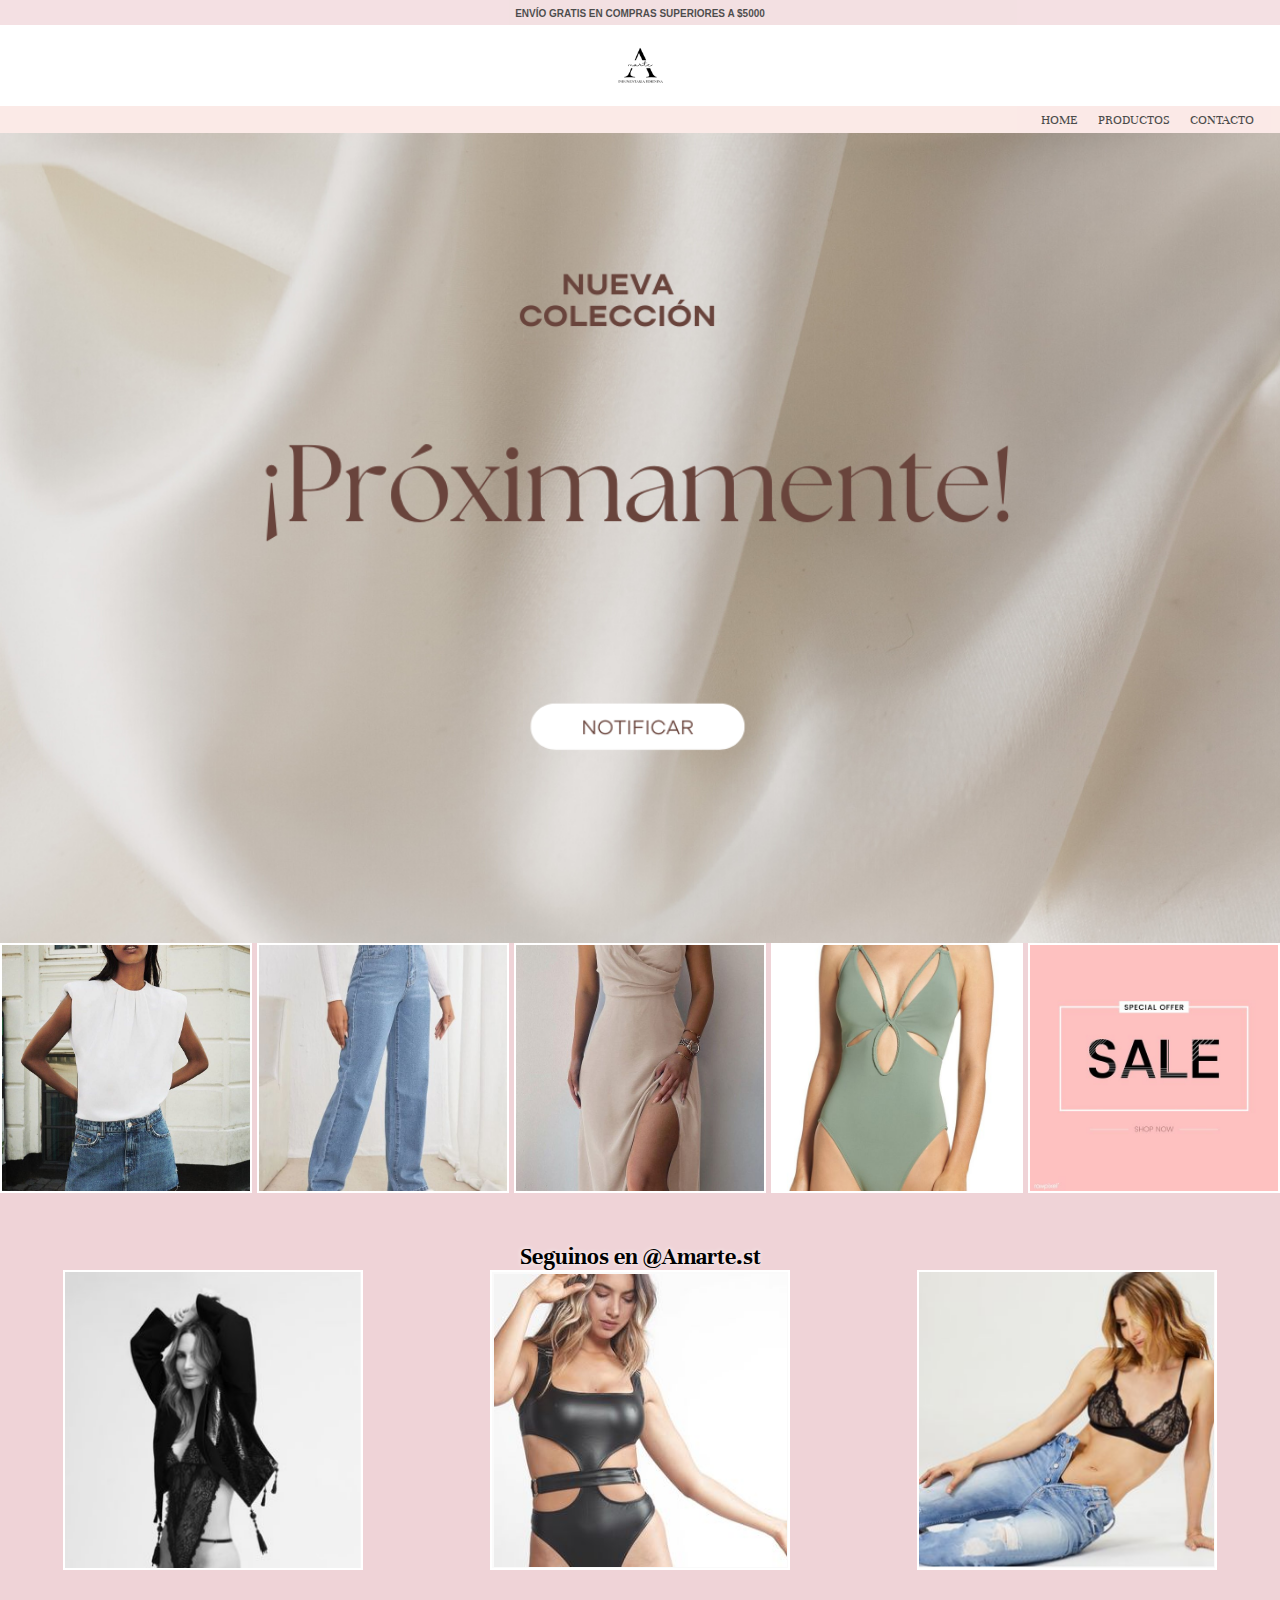
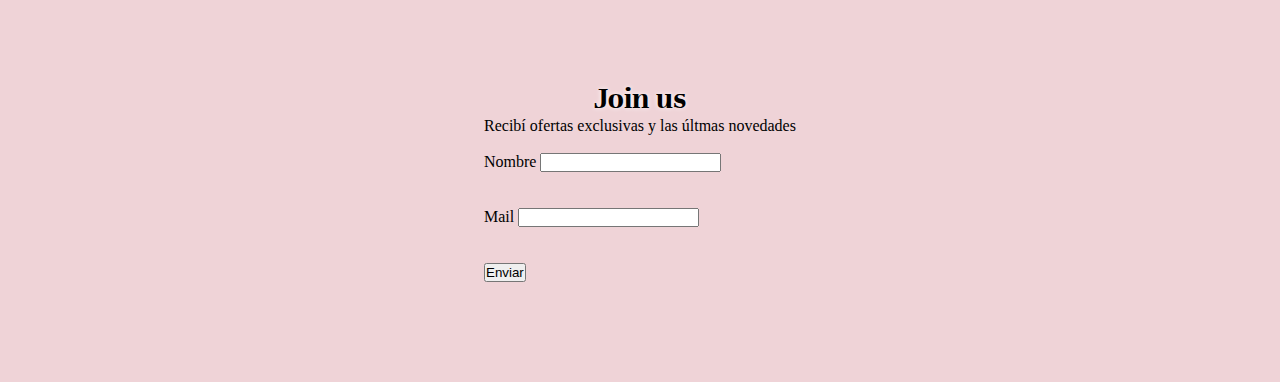
<file: index.html>
<!DOCTYPE html>
<html lang="es">
<head>
    <meta charset="UTF-8">
    <meta http-equiv="X-UA-Compatible" content="IE=edge">
    <meta name="viewport" content="width=device-width, initial-scale=1.0">
    <link rel="stylesheet" type="text/css" href="style.css">
    <title>Amarte</title>
</head>
<body>
   
        <div class="encabezado">
            <p>Envío gratis en compras superiores a $5000 </p>
         </div>
         <div class="header">
            <div class="logo">
                <a href="/index.html" >
                    <img src="img/logo.png" alt="Logo">
                </a>
            </div>
            <nav class="nav">
    
                <ul class="nav2">
                    <li><a href="index.html">Home</a></li>
                    <li>Productos</a>
                        <ul>
                           <li><a href="https://www.pompavana.me/productos/">Bodys</a></li>
                        </ul>
                    </li>
                    <li><a href="Contacto.html">Contacto</a></li>
                </ul>
            </nav>
            <main>
                
             <div class="banner">
             </div>
            
             <section class="categorias">
                <div class="cat cat1"></div>
                <div class="cat cat2"></div>
                <div class="cat cat3"></div>
                <div class="cat cat4"></div>
                <div class="cat cat5"></div>
             </section>

             <div class="rrss">
                <h2>Seguinos en @Amarte.st</h2>
                <div class="instagram">
                    <a href="https://www.instagram.com/pompavana/">
                        <div class="img img1"></div>
                        <div class="img img2"></div>
                        <div class="img img3"></div>
                    </a>
                </div>
            
             </div>

             <footer>
                <div class="newsletter">
                    <h1>Join us</h1>
                    <p>Recibí ofertas exclusivas y las últmas novedades</p><br>
            
                    <form>
                        <div>
                            <label>Nombre</label>
                            <input type="text"> 
                        </div>
                        <br><br>
                        <div>
                            <label>Mail</label>
                            <input type="email">
                        </div>
                        <br><br>
                        <input type="submit" value="Enviar">
                    
                    </form>
                
                   
                </div>

            </footer>
            </main>

        </div>

    
</body>
</html>
</file>
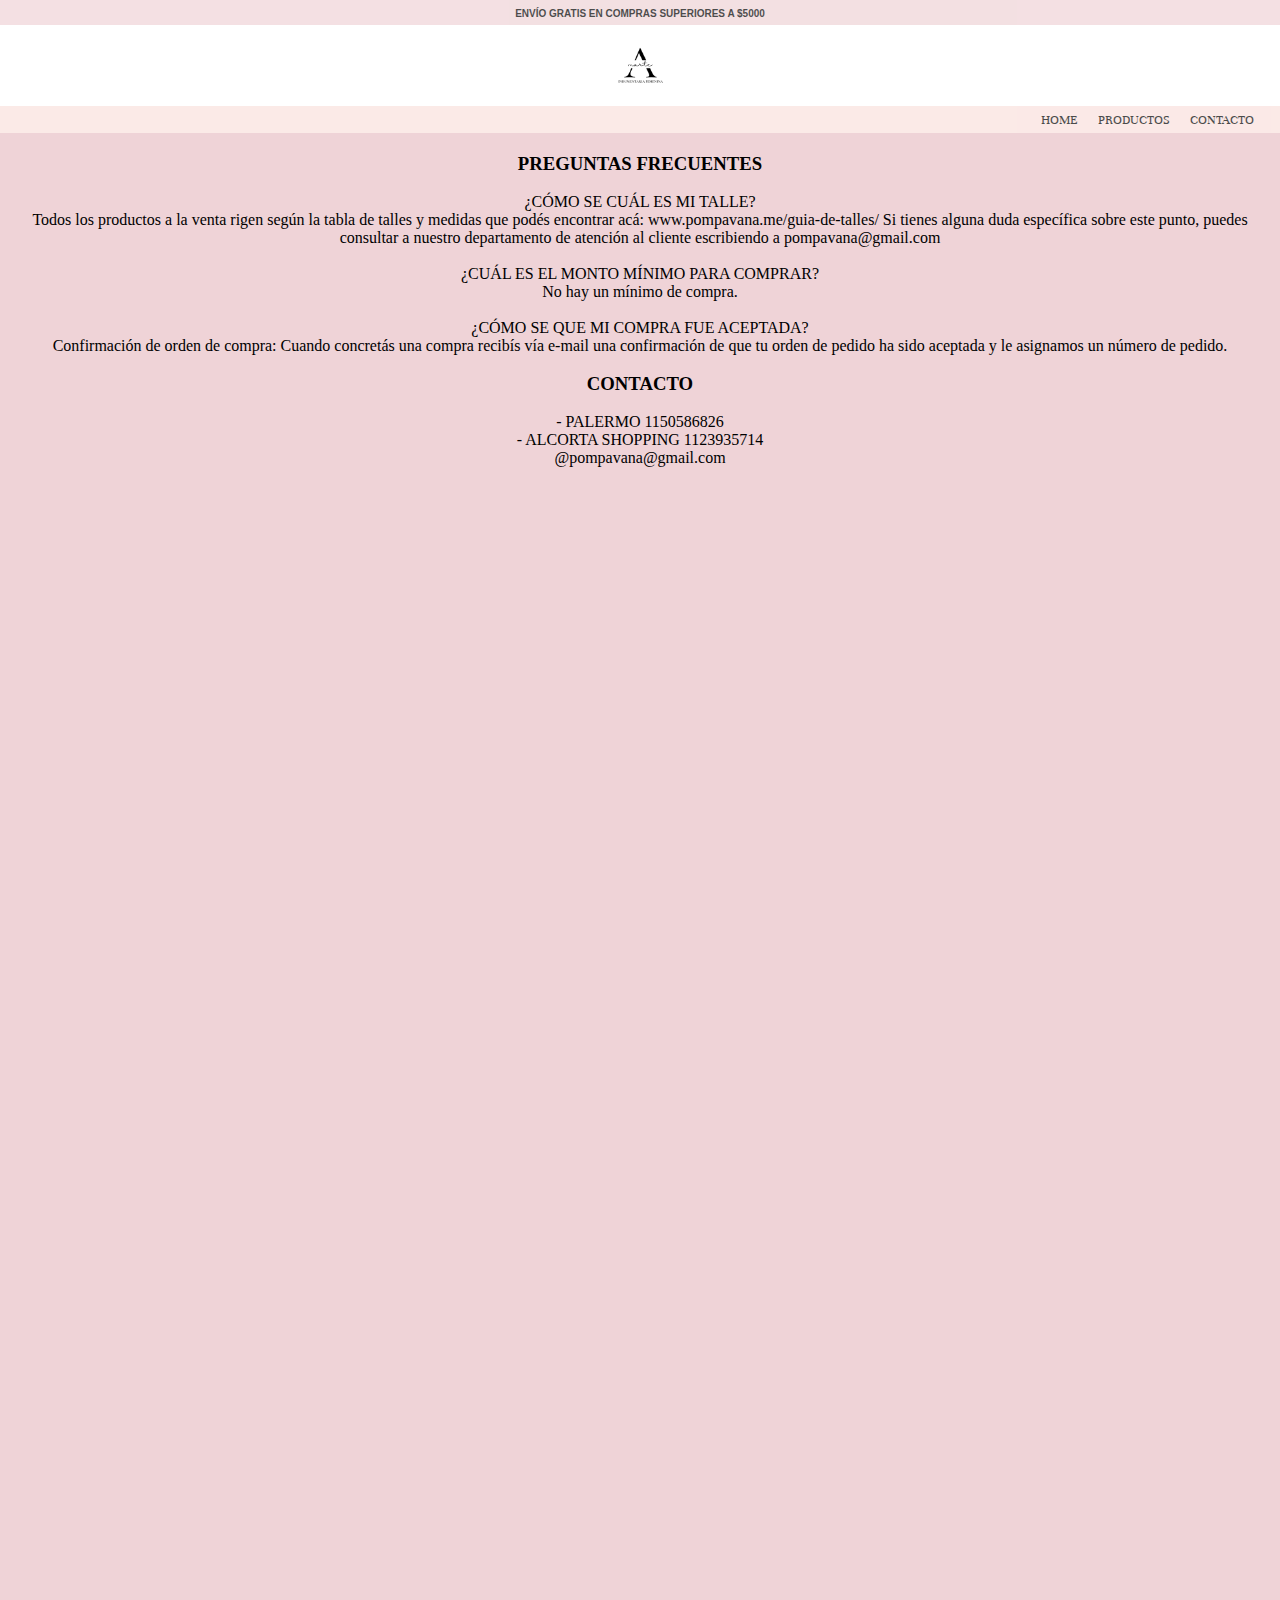
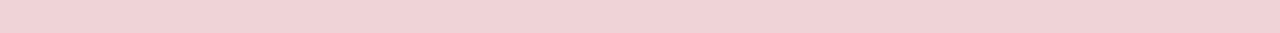
<file: Contacto.html>
<!DOCTYPE html>
<html lang="es">
<head>
    <meta charset="UTF-8">
    <meta http-equiv="X-UA-Compatible" content="IE=edge">
    <meta name="viewport" content="width=device-width, initial-scale=1.0">
    <link rel="stylesheet" type="text/css" href="style.css">
    <title>Amarte</title>
</head>
<body>
   
        <div class="encabezado">
            <p>Envío gratis en compras superiores a $5000 </p>
         </div>
         <div class="header">
            <div class="logo">
                <a href="/index.html" >
                    <img src="img/logo.png" alt="Logo">
                </a>
            </div>
            <nav class="nav">
    
                <ul class="nav2">
                    <li><a href="index.html">Home</a></li>
                    <li>Productos</a>
                        <ul>
                           <li><a href="https://www.pompavana.me/productos/">Bodys</a></li>
                        </ul>
                    </li>
                    <li><a href="Contacto.html">Contacto</a></li>
                </ul>
            </nav>
            <main>
                <div class="contacto">

                 <h3> PREGUNTAS FRECUENTES</h3> <br>
                    <p> 
                        ¿CÓMO SE CUÁL ES MI TALLE? <br>
Todos los productos a la venta rigen según la tabla de talles y medidas que podés encontrar acá: www.pompavana.me/guia-de-talles/ Si tienes alguna duda específica sobre este punto, puedes consultar a nuestro departamento de atención al cliente escribiendo a pompavana@gmail.com <br><br>
¿CUÁL ES EL MONTO MÍNIMO PARA COMPRAR? <br>
No hay un mínimo de compra. <br><br>
¿CÓMO SE QUE MI COMPRA FUE ACEPTADA? <br>
Confirmación de orden de compra: Cuando concretás una compra recibís vía e-mail una confirmación de que tu orden de pedido ha sido aceptada y le asignamos un número de pedido.
                    </p>
                    <br>
                    <h3> CONTACTO</h3> <br>
                    <p>
                        - PALERMO 1150586826 <br> - ALCORTA SHOPPING 1123935714 <br>
                        @pompavana@gmail.com

                    </p>
                    <br>
                </div>
        
            
            </main>

        </div>

    
</body>
</html>
</file>
<file: style.css>
@import url('https://fonts.googleapis.com/css2?family=Unna:ital@1&display=swap');

*{
    margin: 0;
    padding: 0;
    box-sizing: border-box;
}

.encabezado{
    height: 25px;
    padding: 8px;
    background: #efd3d7;
    display: flex;
    opacity: 0.7;
    justify-content: center;
    text-transform: uppercase;
    font-family: Verdana, Geneva, Tahoma, sans-serif;
    font-size: 10px;
    font-weight: bold;
    
}
.header{
    height: 27px;
    background: #fff;
    
}
.logo {
    height: 300%;
    width: 100%;
    text-align: center; 
}
.logo img{
    height: 100%;
}
.nav{
    height: 27px;
    width: 100%;
    padding: 6px;
    background-color: #fae1dd ;
    opacity: 0.7;
    font-family: 'Unna', serif;
    text-transform: uppercase;
    
}

.nav2{
    display: flex;
    justify-content: flex-end;
    list-style-type: none;
    
}

.nav ul li ul li{
    display: inline;
    
}

.nav ul li a{
    text-decoration: none;
    color: rgb(0, 0, 0);
    
}

.nav li a{
    display: block;
    padding: 0 20px;
}

.nav li a:hover{
    color: #ec7385;
}
.nav2 li:hover{
    color: #ec7385;
}
.nav > li{
    float: left;
    
}
.nav li ul{
    display: none;
    position: absolute;
    min-width: 140px;
}
.nav li:hover > ul {
    display: block;
}

main{
    min-height: calc(800px - 25px - 27px - 27px);
    background-color: #efd3d7;

}

.banner {
    background-image: url(img/banner.png);
    background-size: cover;
    background-position: center;
    height: 90vh;
    
}

.categorias {
    width: 100%;
    height: 50vh;
    background-color: #efd3d7;
    display: grid;
    grid-template-columns: 1fr;
    grid-template-rows: repeat(5, 250px);
    grid-gap: 10px;
    position: relative;
}

.cat{
    width: 100%;
    border: 2px solid #fff;
   
}
.cat1{
    background-image: url(img/remeras.jpg);
    background-size: cover;
    background-position: center;
       
}
.cat1:hover{
    transform: scale(1.1);

}
.cat2{
    background-image: url(img/pantalones.jpg);
    background-size: cover;
    background-position: center;
    
}
.cat2:hover{
    transform: scale(1.1);

}
.cat3{
    background-image: url(img/vestidos.jpg);
    background-size: cover;
    background-position: center;
    
}
.cat3:hover{
    transform: scale(1.1);

}
.cat4{
    background-image: url(img/bodys.jpg);
    background-size: cover;
    background-position: center;
    
}
.cat4:hover{
    transform: scale(1.1);

}
.cat5{
    background-image: url(img/sale.jpg);
    background-size: cover;
    background-position: center;
    
}
.cat5:hover{
    transform: scale(1.1);

}
footer{
    position: absolute;
    background-color: #efd3d7;
    width: 100%;
    display: flex;
    justify-content: center;
    padding: 100px;
}

p{
    text-align: center;
    
}

h1{
    font-family: 'Unna', serif;
    text-align: center;
    text-shadow: 0 0 5px #fff;
    margin-top: 10px;
}

h2{
    font-family: 'Unna', serif;
    text-align: center;
    text-shadow: 0 0 5px #fff;
    
}

.rrss{
    background-color: #efd3d7
}
.instagram a{
    width: 100%;
    height: 300px;
    background-color: #efd3d7;
    display: grid;
    grid-template-columns: repeat(3, 1fr);
    gap: 1em;
  
}

.img{
    width: 300px;
    height: 300px;
    border: 2px solid #fff;
    justify-self: center;

}

.img1{
    background-image: url(img/img1.PNG);
    background-size: cover;
    background-position: center;
    
}

.img2{
    background-image: url(img/img2.PNG);
    background-size: cover;
    background-position: center;
       
}

.img3{
    background-image: url(img/img3.PNG);
    background-size: cover;
    background-position: center;
       
}

h3{
    text-align: center;
}
.contacto{
    padding: 20px;
  
}

@media only screen and (min-width: 320px){
    .nav2{
        font-size: smaller;
        width: 100%;
    }
    .banner{
        width: 100%;
        background-image: cover;
    }
    main{
        height: 1500px;
    }
    .categorias{
        grid-gap: 0;
        height: 83%;
    }
    .img{
        width: 100px;
        height: 100px;
        border: 2px solid #fff;
        justify-self: center;
    
    }
    .instagram a{
        grid-template-columns: 1fr 1fr 1fr;
        height: 70%;
        gap: 0;
        
    }

    
}
    
@media only screen and (min-width: 480px){
   
    .categorias{
        grid-template-columns: 1fr 1fr;
        grid-gap: 5px;
        height: 800px;
    }
    .banner{
        background-image: cover;
    }
    .img{
        width: 100px;
        height: 100px;
        border: 2px solid #fff;
        justify-self: center;
    
    }
   .instagram a{
        grid-template-columns: 1fr 1fr 1fr;
        
    }

}

@media only screen and (min-width: 768px){
    .categorias{
        grid-template-columns: 1fr 1fr 1fr;
        grid-row: auto;
        grid-gap: 5px;
        height: 550px;
    }
    .banner{
        background-image: cover;
    }
    .img{
        width: 200px;
        height: 200px;
        border: 2px solid #fff;
        justify-self: center;
    
    }
    .instagram a{
        grid-template-columns: 1fr 1fr 1fr;
        grid-gap: 0;
        height: 20%;
        
    }

}

@media only screen and (min-width: 1024px){
    .categorias{
        grid-template-columns: 1fr 1fr 1fr 1fr 1fr;
        grid-gap: 5px;
        height: 300px;
    }
    .banner{
        background-image: cover;
    }
    .img{
        width: 300px;
        height: 300px;
        border: 2px solid #fff;
        justify-self: center;
    
    }
    .instagram{
        grid-template-columns: 1fr 1fr 1fr;
       
    }
}
</file>
